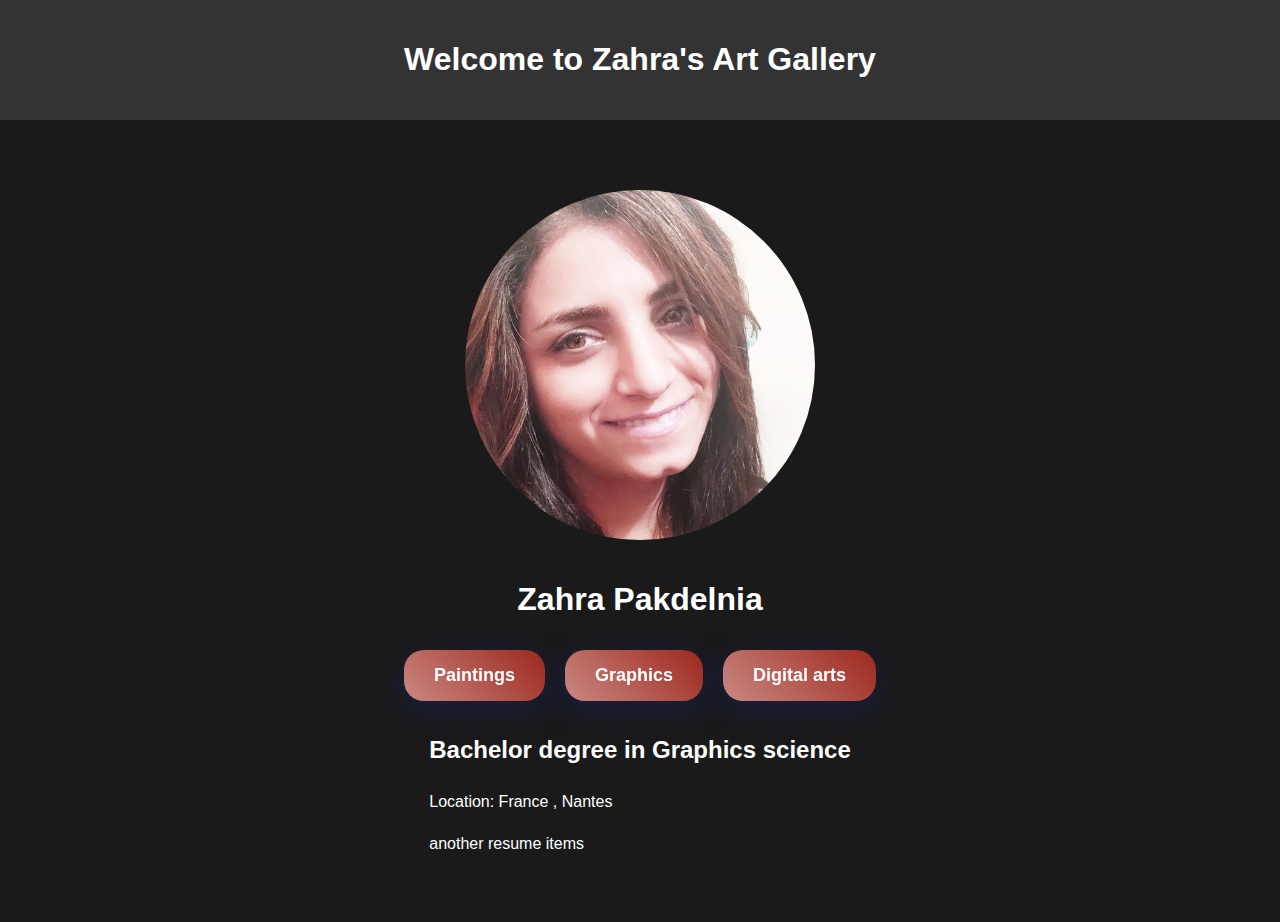
<file: index.html>
<!DOCTYPE html>
<html>
  <head>
    <link rel="stylesheet" href="./styles.css" />
  </head>
  <body>
    <div class="header">
      <h1>Welcome to Zahra's Art Gallery</h1>
    </div>
    <div class="container">
      <div class="artist-image-container">
        <div class="artist-image"></div>
      </div>

      <h1>Zahra Pakdelnia</h1>
      <div class="button-container">
        <div>
          <button onclick="window.location.href='./paintings/paintings.html'">
            Paintings
          </button>
        </div>
        <div>
          <button onclick="window.location.href='./graphics/graphics.html'">
            Graphics
          </button>
        </div>
        <div>
          <button onclick="window.location.href='./digital/digital.html'">
            Digital arts
          </button>
        </div>
      </div>
      <div class="resume">
        <h2>Bachelor degree in Graphics science</h2>
        <p>Location: France , Nantes</p>
        <p>another resume items</p>
      </div>
    </div>
    <div class="stars-container"></div>

    <script>
      const numStars = 100; // Adjust the number of stars

      const starsContainer = document.querySelector(".stars-container");

      for (let i = 0; i < numStars; i++) {
        const star = document.createElement("div");
        star.classList.add("star");
        star.style.width = `10px`;
        star.style.height = `10px`;
        star.style.top = `${Math.random() * 100}%`;
        star.style.left = `${Math.random() * 100}%`;
        star.style.animationDuration = `${Math.random() * 18 + 9}s`; // Slow down the animation
        star.style.animationDelay = `${Math.random() * 9}s`;
        star.style.backgroundColor = getRandomColor();
        starsContainer.appendChild(star);
      }

      function getRandomColor() {
        const letters = "0123456789ABCDEF";
        let color = "#";
        for (let i = 0; i < 6; i++) {
          color += letters[Math.floor(Math.random() * 16)];
        }
        return color;
      }
    </script>
  </body>
</html>
</file>
<file: styles.css>
body {
  margin: 0;
  padding: 0;
  font-family: Arial, sans-serif;
  overflow-x: hidden;
  background-color: #1a1a1a; /* Dark background */
  color: #fff; /* Text color */
}
.header {
  background-color: #333;
  color: white;
  padding: 20px;
  text-align: center;
}
.container {
  background-size: cover;
  display: flex;
  flex-direction: column;
  align-items: center;
  padding: 50px;
  margin-top: 20px;

  position: relative;
}
.artist-image-container {
  position: relative;
  display: inline-block;
}
.artist-image {
  width: 350px;
  height: 350px;
  border-radius: 50%;
  background-image: url("zahra.jpg");
  background-size: cover;
  background-position: center;
  background-repeat: no-repeat;
  margin-bottom: 20px;
}

.resume {
  text-align: left;
  max-width: 600px;
  line-height: 1.6;
}
.button-container {
  justify-content: center;
  display: flex;
  @media screen and (max-width: 1000px) {
    display: block;
  }
}

.button-container button {
  @media screen and (max-width: 1000px) {
    min-width: 400px;
    font-size: 38px;
  }
  margin: 10px;
  padding: 15px 30px;
  font-size: 18px;
  border: none;
  color: white;
  cursor: pointer;
  border-radius: 20px;
  font-weight: bold;
  background: linear-gradient(
    45deg,
    rgba(255, 255, 255, 0.5),
    rgba(255, 255, 255, 0.1)
  );
  box-shadow: 0 8px 32px 0 rgba(31, 38, 135, 0.37);
  backdrop-filter: blur(5px);
  -webkit-backdrop-filter: blur(5px);
}
.button-container button:nth-child(1) {
  background-color: #931004; /* Red-ish */
}
.button-container button:nth-child(2) {
  background-color: #0b5268; /* Blue-ish */
}
.button-container button:nth-child(3) {
  background-color: #0b5b33; /* Green-ish */
}
.button-container button:hover {
  opacity: 0.8;
}
.stars-container {
  position: absolute;
  top: 0;
  left: 0;
  width: 100%;
  height: 100%;
  pointer-events: none;
  z-index: -1;
}
.star {
  position: absolute;
  width: 5px;
  height: 5px;
  border-radius: 50%;
  animation: animateStars linear infinite;
  opacity: 0; /* Stars start as invisible */
}
@keyframes animateStars {
  0%,
  100% {
    transform: translateY(-5vh); /* Stars start off the visible area */
    opacity: 0; /* Stars are not visible at the start and end */
  }
  50% {
    transform: translateY(105vh); /* Stars move into the visible area */
    opacity: 1; /* Stars are fully visible */
  }
}
</file>
